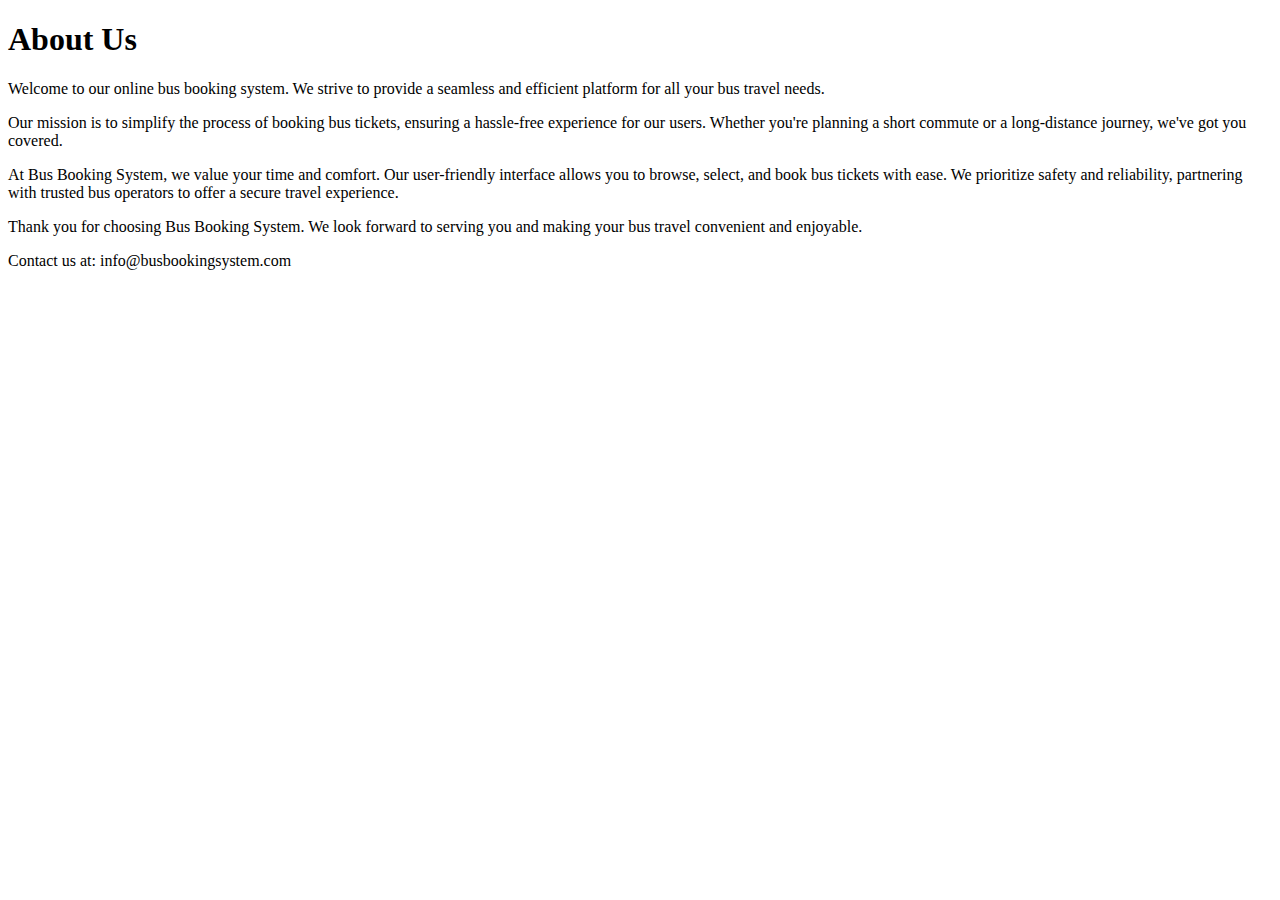
<file: aboutus.html>
<!DOCTYPE html>
<html lang="en">
<head>
    <meta charset="UTF-8">
    <meta name="viewport" content="width=device-width, initial-scale=1.0">
    <!-- <link rel="stylesheet" href="style.css"> -->
    <title>About Us - Bus Booking System</title>
    <style>
        /* body {
            font-family: Arial, sans-serif;
            margin: 20px;
        }
        h1 {
            color: #333;
        }
        p {
            line-height: 1.6;
            color: #666;
        } */
    </style>
</head>
<body>
    <h1>About Us</h1>
    <p>Welcome to our online bus booking system. We strive to provide a seamless and efficient platform for all your bus travel needs.</p>
    <p>Our mission is to simplify the process of booking bus tickets, ensuring a hassle-free experience for our users. Whether you're planning a short commute or a long-distance journey, we've got you covered.</p>
    <p>At Bus Booking System, we value your time and comfort. Our user-friendly interface allows you to browse, select, and book bus tickets with ease. We prioritize safety and reliability, partnering with trusted bus operators to offer a secure travel experience.</p>
    <p>Thank you for choosing Bus Booking System. We look forward to serving you and making your bus travel convenient and enjoyable.</p>
    <footer>
        <p>Contact us at: info@busbookingsystem.com</p>
    </footer>
</body>
</html>
</file>
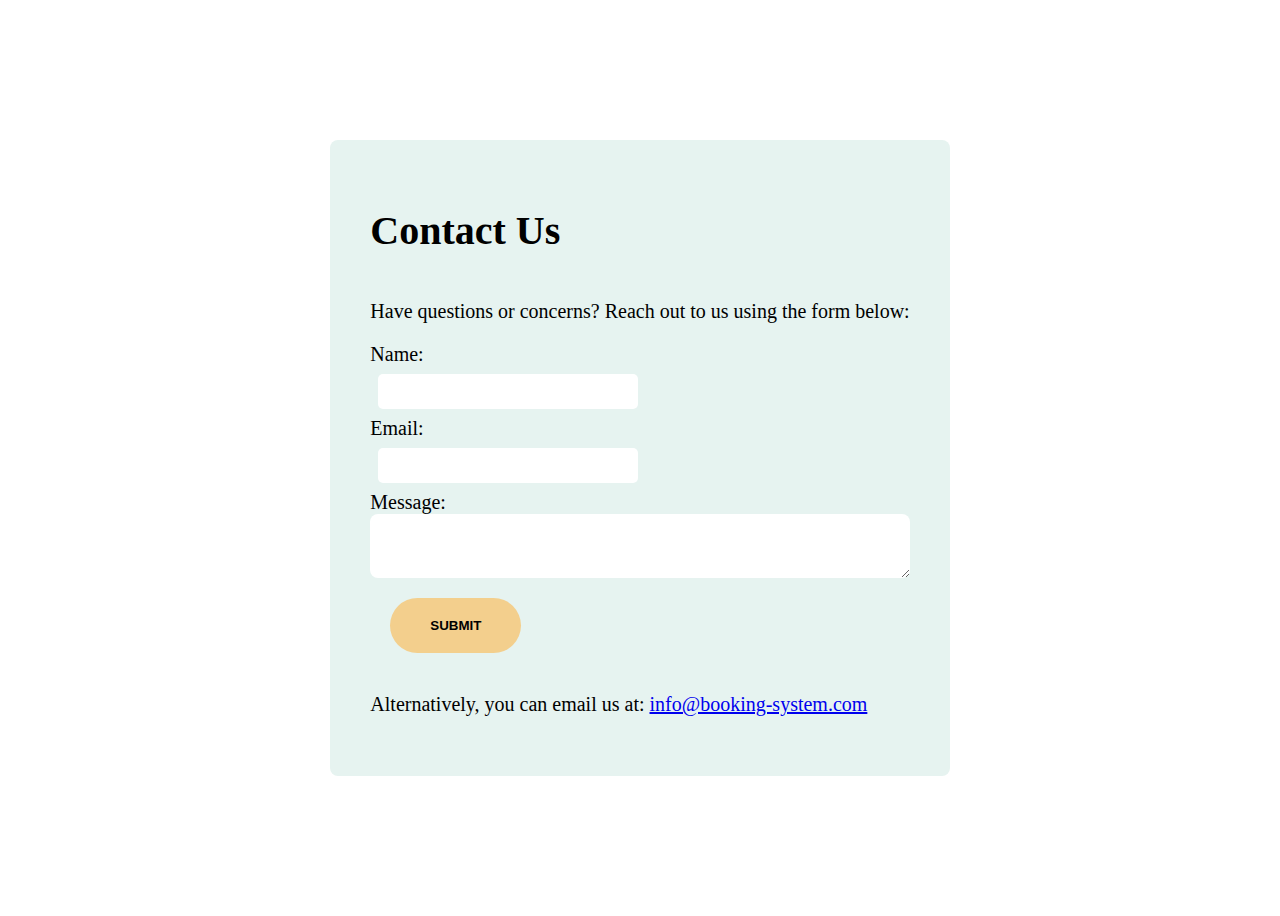
<file: contactus.html>
<!DOCTYPE html>
<html lang="en">
<head>
    <meta charset="UTF-8">
    <meta name="viewport" content="width=device-width, initial-scale=1.0">
    <link rel="stylesheet" href="style.css">
    <title>Contact Us - Online Booking System</title>
    <style>
        /* body {
            font-family: Arial, sans-serif;
            margin: 20px;
        }
        h1 {
            color: #333;
        }
        p {
            line-height: 1.6;
            color: #666;
        }
        form {
            max-width: 400px;
            margin-top: 20px;
        }
        label {
            display: block;
            margin-bottom: 8px;
        }
        input, textarea {
            width: 100%;
            padding: 8px;
            margin-bottom: 16px;
            box-sizing: border-box;
        }
        button {
            background-color: #4CAF50;
            color: white;
            padding: 10px 15px;
            border: none;
            cursor: pointer;
        }
        button:hover {
            background-color: #45a049;
        } */
    </style>
</head>
<body>
    
    <form action="/submit_contact_form" method="post">
        <h1>Contact Us</h1>
        <p>Have questions or concerns? Reach out to us using the form below:</p>
        <label for="name">Name:</label>
        <input type="text" id="name" name="name" required>

        <label for="email">Email:</label>
        <input type="email" id="email" name="email" required>

        <label for="message">Message:</label>
        <textarea id="message" name="message" rows="4" required></textarea>

        <button type="submit">Submit</button>
        <p>Alternatively, you can email us at: <a href="mailto:info@booking-system.com">info@booking-system.com</a></p>
    </form>

</body>
</html>
</file>
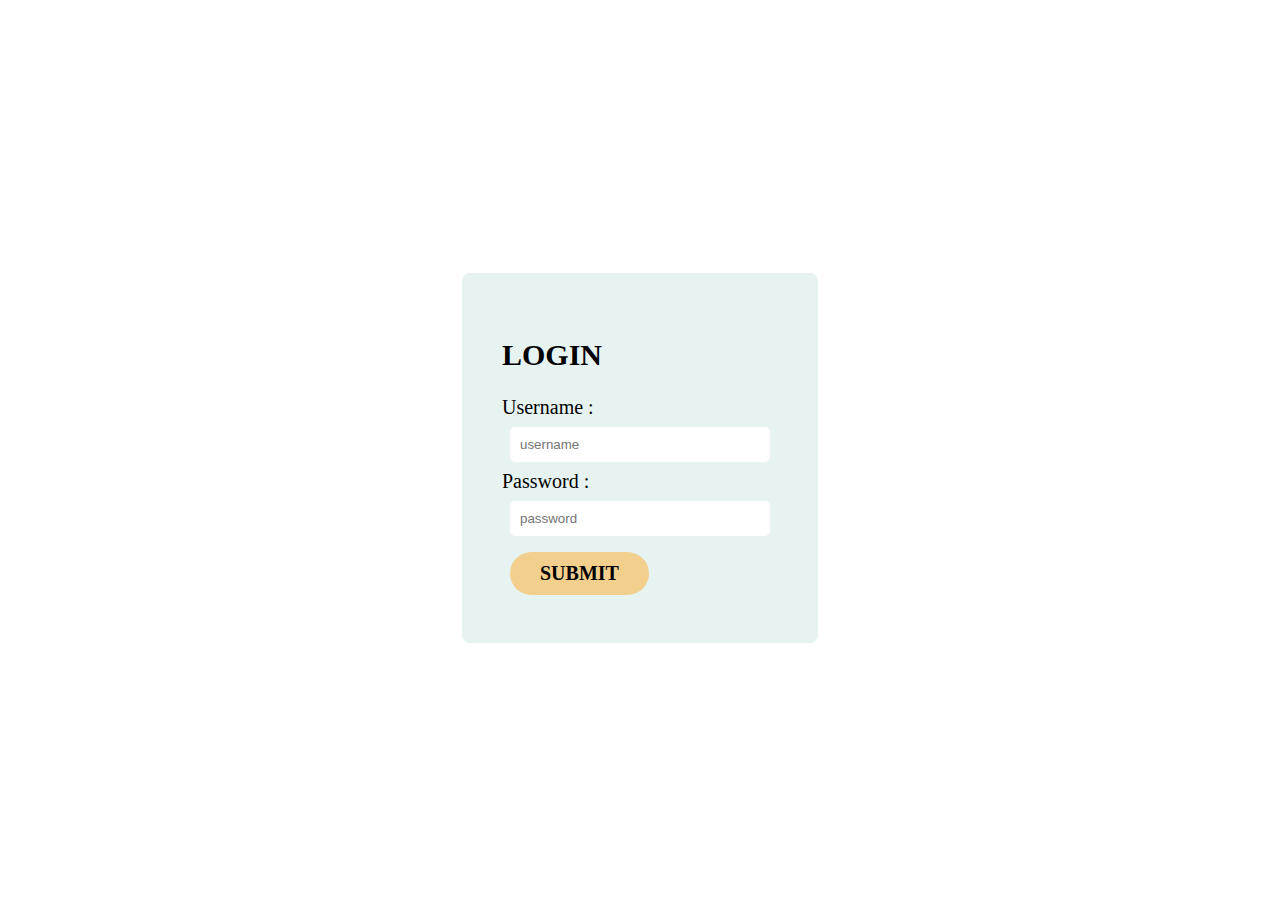
<file: loginb.html>
<!DOCTYPE html>
<html>
<head>
    <title>Login - Bus Booking System</title>
    <link rel="stylesheet" type="text/css" href="style.css">
<style>


</style>
</head>
<body>
    <form action="/">
        <h2>LOGIN</h2>
        <label for="user_name">username :</label>
        <input type="text" name="username" placeholder="username" id="user_name">
        <label for="password">password :</label>
        <input type="password" name="password" placeholder="password" id="password">
        <input class="submit" type="submit">
    </form>
</body>
</html>
</file>
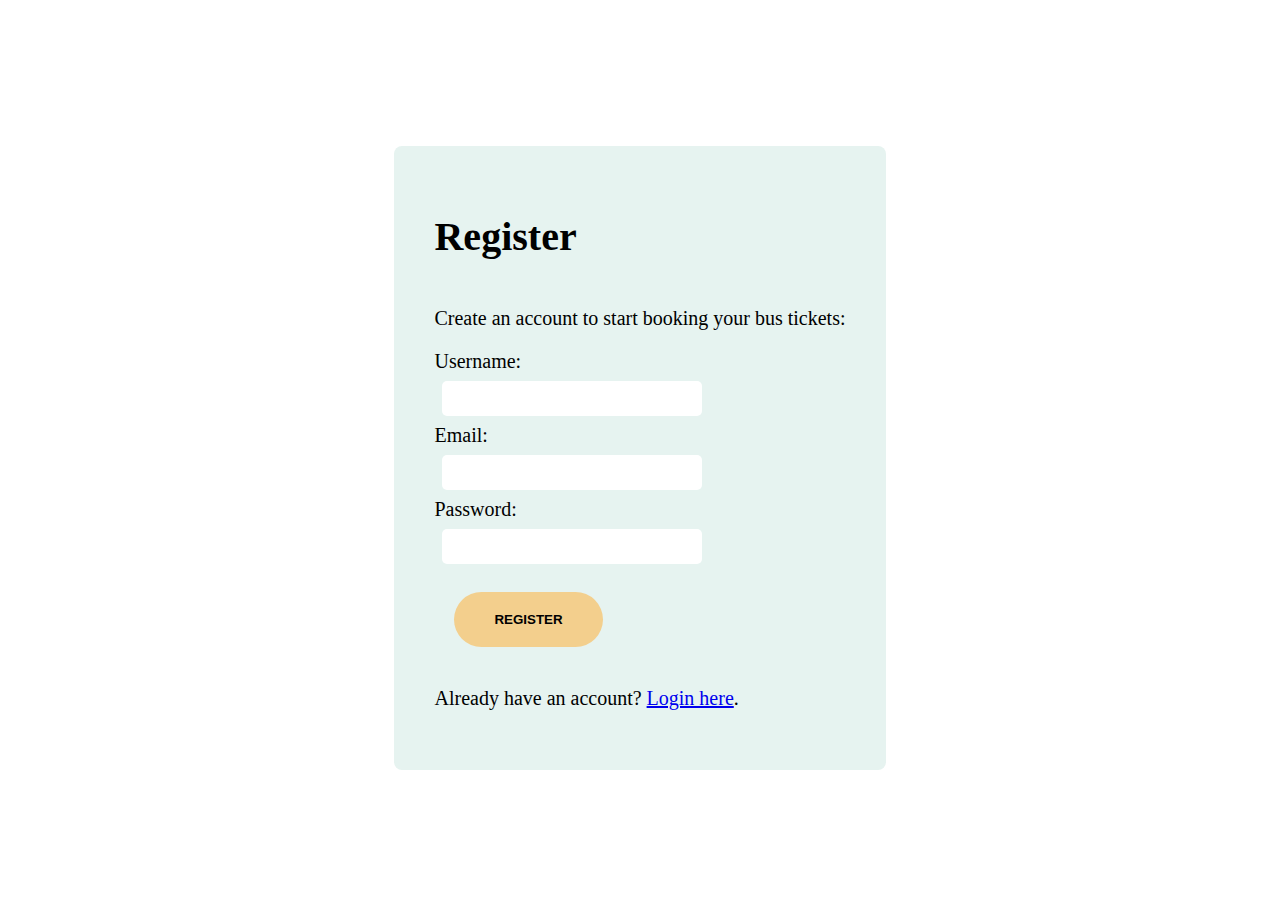
<file: registration.html>
<!DOCTYPE html>
<html lang="en">
<head>
    <meta charset="UTF-8">
    <meta name="viewport" content="width=device-width, initial-scale=1.0">
    <link rel="stylesheet" href="style.css">
    <title>Register - Bus Booking System</title>
    <style>
        /* body {
            font-family: Arial, sans-serif;
            margin: 20px;
        }
        h1 {
            color: #333;
        }
        form {
            max-width: 400px;
            margin-top: 20px;
        }
        label {
            display: block;
            margin-bottom: 8px;
        }
        input {
            width: 100%;
            padding: 8px;
            margin-bottom: 16px;
            box-sizing: border-box;
        }
        button {
            background-color: #4CAF50;
            color: white;
            padding: 10px 15px;
            border: none;
            cursor: pointer;
        }
        button:hover {
            background-color: #45a049;
        } */
    </style>
</head>
<body>
    
    <form action="/submit_registration" method="post">
        <h1>Register</h1>
        <p>Create an account to start booking your bus tickets:</p>
        <label for="username">Username:</label>
        <input type="text" id="username" name="username" required>

        <label for="email">Email:</label>
        <input type="email" id="email" name="email" required>

        <label for="password">Password:</label>
        <input type="password" id="password" name="password" required>

        <button type="submit">Register</button>
        <p>Already have an account? <a href="loginb.html">Login here</a>.</p>
    </form>

</body>
</html>
</file>
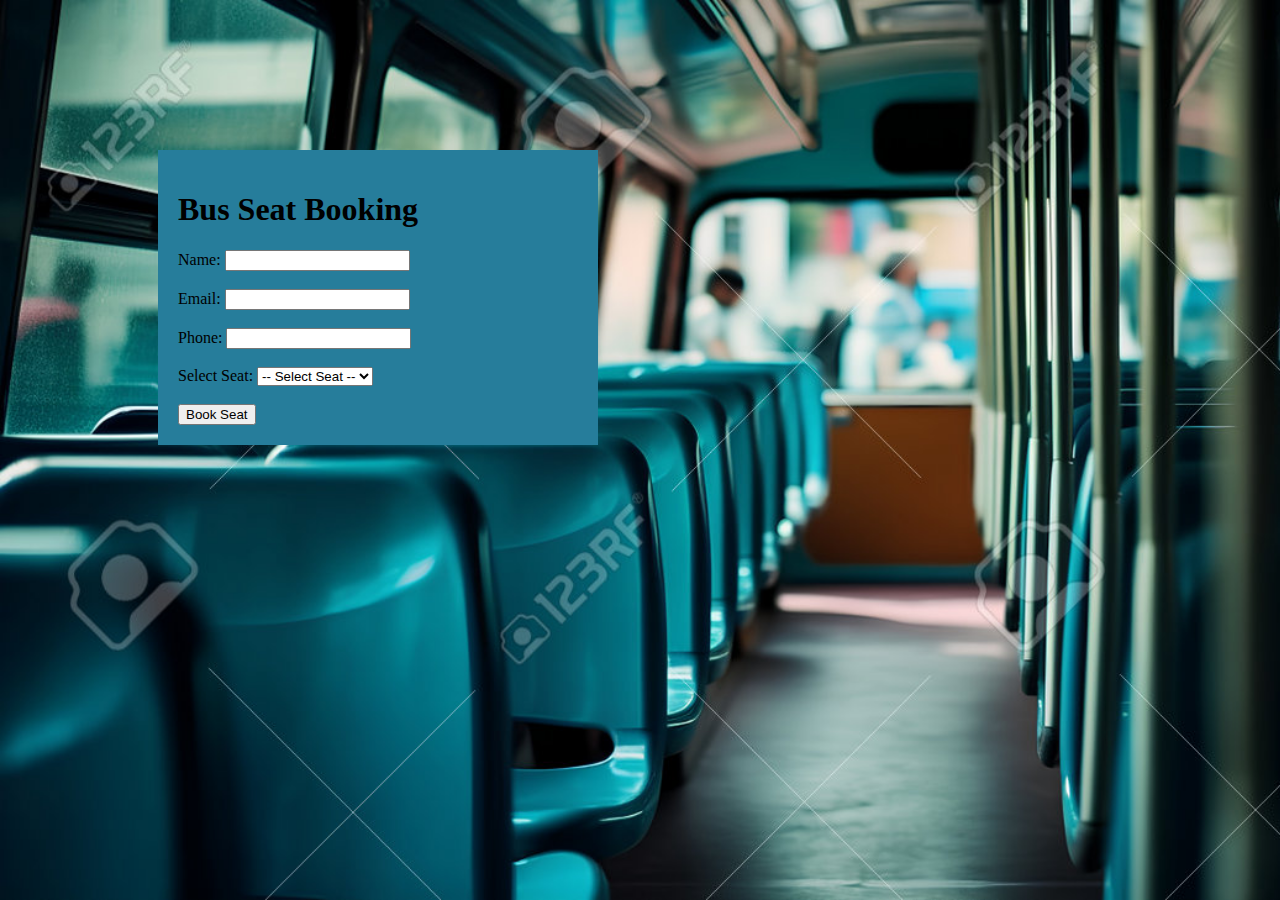
<file: seat.html>
<!DOCTYPE html>
<html>
<head>
  <title>Bus Seat Booking</title>
  <style>
    body

{
    
background-image :url("se.jpg");
background-attachment: fixed;
background-repeat: no-repeat;
background-size:cover;
max-width: 50%;
max-height: 50%;

}
#frm
    {
        
        box-align: left;
        background-color: rgb(38, 125, 155);
        text-align :left;
        width :400px;
        margin :150px;
        padding :20px;
        
    }
                     #reg
                {
                    float :left;
                 
                }
                #for
                {
                  float :right;
                }
  </style>
  
</head>
<body>
 
  
  <form id="frm">
    <h1>Bus Seat Booking</h1>
    <label for="name">Name:</label>
    <input type="text" id="name" name="name" required><br><br>
    
    <label for="email">Email:</label>
    <input type="email" id="email" name="email" required><br><br>
    
    <label for="phone">Phone:</label>
    <input type="tel" id="phone" name="phone" required><br><br>
    
    <label for="seat">Select Seat:</label>
    <select id="seat" name="seat" required>
      <option value="">-- Select Seat --</option>
      <option value="1A">1A</option>
      <option value="1B">1B</option>
      <option value="2A">2A</option>
      <option value="2B">2B</option>
      <!-- Add more seat options as needed -->
    </select><br><br>
    
    <input type="submit" value="Book Seat">
  </form>
</body>
</html>
</file>
<file: style.css>
@font-face {
  font-family: "Narin";
  src: url("/Poppins/Poppins-Black.ttf") format("truetype");
  font-weight: 900;
  font-style: normal;
  font-display: block;
}
@font-face {
  font-family: "Narin";
  src: url("/Poppins/Poppins-Bold.ttf") format("truetype");
  font-weight: 700;
  font-style: normal;
  font-display: block;
}
@font-face {
  font-family: "Narin";
  src: url("/Poppins/Poppins-ExtraBold.ttf") format("truetype");
  font-weight: 800;
  font-style: normal;
  font-display: block;
}
@font-face {
  font-family: "Narin";
  src: url("/Poppins/Poppins-ExtraLight.ttf") format("truetype");
  font-weight: 200;
  font-style: normal;
  font-display: block;
}
@font-face {
  font-family: "Narin";
  src: url("/Poppins/Poppins-Light.ttf") format("truetype");
  font-weight: 300;
  font-style: normal;
  font-display: block;
}
@font-face {
  font-family: "Narin";
  src: url("/Poppins/Poppins-Medium.ttf") format("truetype");
  font-weight: 400;
  font-style: normal;
  font-display: block;
}
@font-face {
  font-family: "Narin";
  src: url("/Poppins/Poppins-Regular.ttf") format("truetype");
  font-weight: 500;
  font-style: normal;
  font-display: block;
}
@font-face {
  font-family: "Narin";
  src: url("/Poppins/Poppins-SemiBold.ttf") format("truetype");
  font-weight: 600;
  font-style: normal;
  font-display: block;
}
@font-face {
  font-family: "Narin";
  src: url("/Poppins/Poppins-Thin.ttf") format("truetype");
  font-weight: 100;
  font-style: normal;
  font-display: block;
}

html {
  font-size: 20px;
}
body {
  display: flex;
  flex-direction: column;
  align-items: center;
  justify-content: center;
  height: 100vh;
  font-family: poppins;
}

form {
  display: flex;
  flex-direction: column;
  padding: 2rem;
  background-color: rgb(230, 243, 240);
  border-radius: 0.4rem;
  transition: 0.2s;
}
/* form:hover{
            background-color: rgb(206, 235, 230);

        } */
input {
  outline: none;
  border: none;
  background-color: #fff;
  padding: 0.5rem;
  border-radius: 0.25rem;
  margin: 0.4rem;
  width: 12rem;
}
label {
  text-transform: capitalize;
  font-size: 1rem;
}
.submit {
  width: max-content;
  padding: 0.5rem 1.5rem;
  background-color: #f3cf8d;
  border-radius: 4rem;
  font-weight: 600;
  font-size: 1rem;
  font-family: poppins;
  text-transform: uppercase;
}
button {
  text-transform: uppercase;
  padding: 1rem 2rem;
  background-color: #f3cf8d;
  border: none;
  outline: none;
  width: max-content;
  border-radius: 5rem;
  margin: 1rem;
  font-weight: 600;
}

#message {
  outline: none;
  border: none;
  border-radius: 0.4rem;
}
</file>
